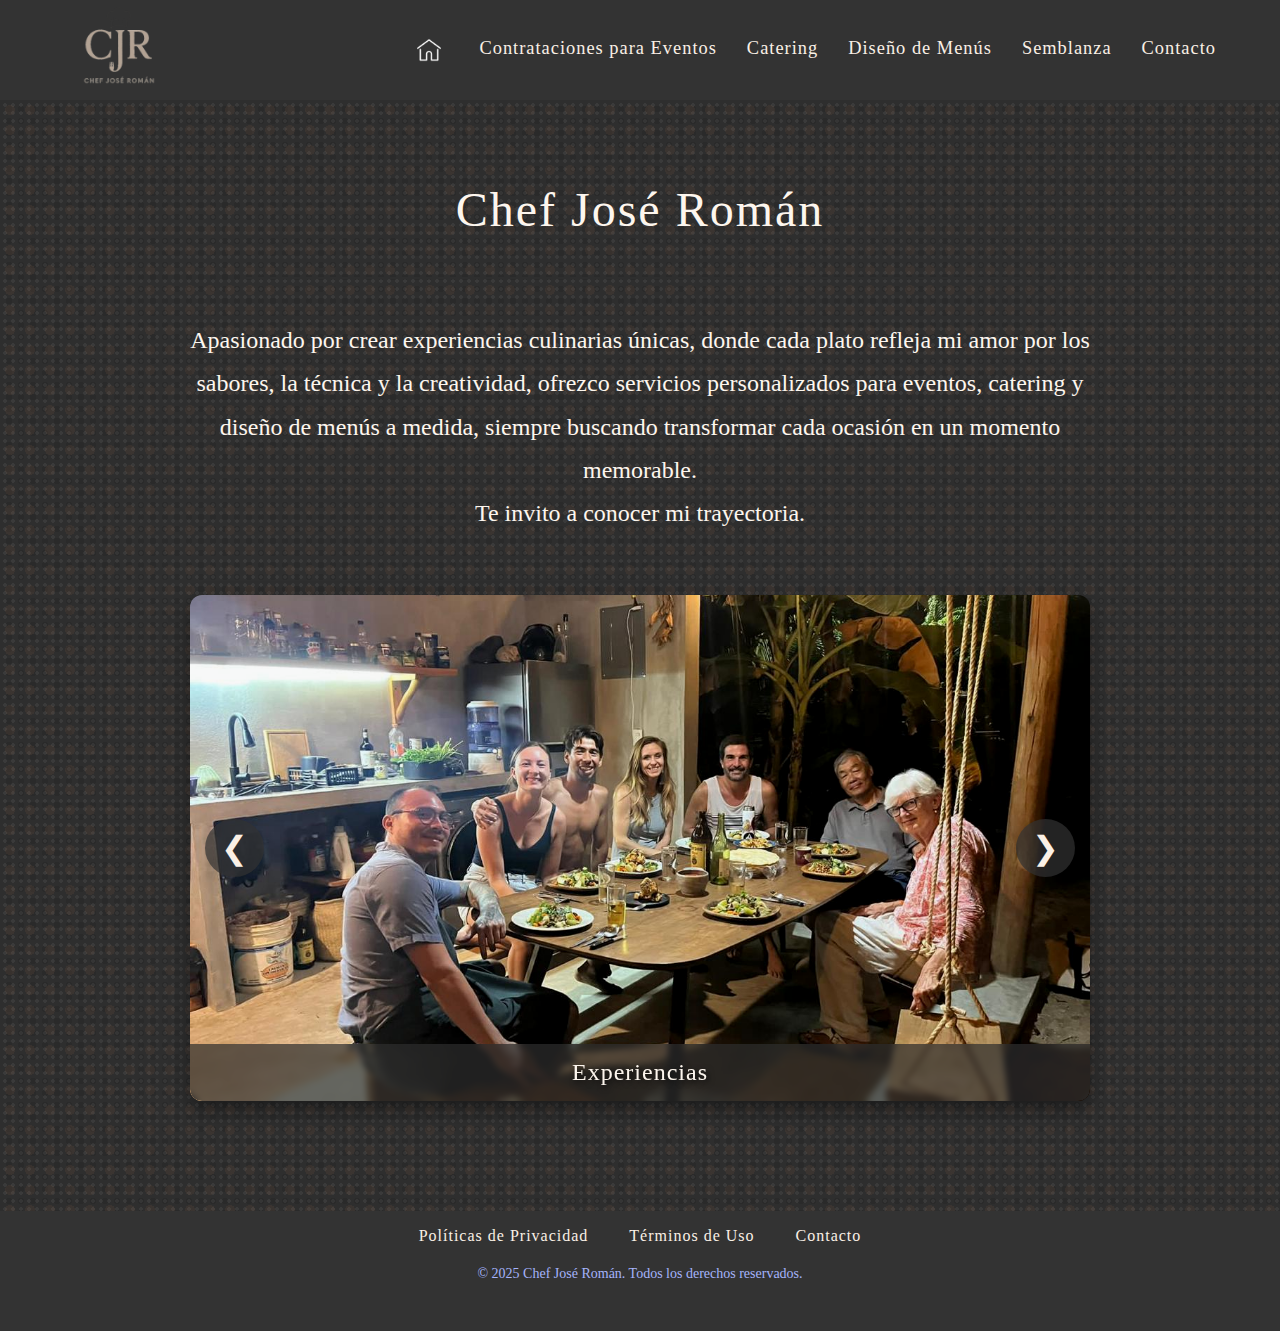
<file: index.html>
<!DOCTYPE html>
<html lang="es">
  <head>
    <meta charset="UTF-8" />
    <meta name="viewport" content="width=device-width, initial-scale=1.0" />
    <title>Home</title>
    <link rel="stylesheet" href="css/styles.css" />
    <link rel="icon" href="images/logo.png" type="image/png" />
    <link rel="preconnect" href="https://fonts.googleapis.com" />
    <link rel="preconnect" href="https://fonts.gstatic.com" crossorigin />
    <link href="https://fonts.googleapis.com/css2?family=Playball&display=swap"
      rel="stylesheet"
    />
  </head>

  <body>
    <header>
      <nav class="navbar">
        <div class="logo">
          <a href="index.html">
            <img src="images/logo.png" alt="Logo del sitio" />
          </a>
        </div>

        <div class="menu">
          <a href="index.html">
            <img
              src="images/casa.png"
              alt="Ir al inicio"
              class="home-icon"
            />
          </a>
          <a href="contrataciones.html">Contrataciones para Eventos</a>
          <a href="catering.html">Catering</a>
          <a href="diseño.html">Diseño de Menús</a>
          <a href="semblanza.html">Semblanza</a>
          <a href="contacto.html">Contacto</a>
        </div>
      </nav>
    </header>
    <main>
      <h1>Chef José Román</h1>
      <hr />
      <p>
        Apasionado por crear experiencias culinarias únicas, donde cada plato
        refleja mi amor por los sabores, la técnica y la creatividad, ofrezco
        servicios personalizados para eventos, catering y diseño de menús a
        medida, siempre buscando transformar cada ocasión en un momento
        memorable.<br> Te invito a conocer mi trayectoria.
      </p>
      <div class="carrusel">
        <div class="carrusel-contenedor">
          <div class="carrusel-item activo">
            <img
              src="images/imagen2.jpeg"
              alt="Reunión"
            />
            <div class="carrusel-texto">Experiencias</div>
          </div>

          <div class="carrusel-item">
            <img
              src="images/imagen1.jpeg"
              alt="Plato 2 del chef José Román"
            />
            <div class="carrusel-texto">Sabor</div>
          </div>

          <div class="carrusel-item">
            <img
              src="images/imagen8.jpeg"
              alt="Plato 3 del chef José Román"
            />
            <div class="carrusel-texto">Personalizado</div>
          </div>

          <div class="carrusel-item">
            <img
              src="images/imagen10.jpeg"
              alt="Plato 4 del chef José Román"
            />
            <div class="carrusel-texto">Pasión</div>
          </div>

          <div class="carrusel-item">
            <img
              src="images/imagen12.jpeg"
              alt="Plato 5 del chef José Román"
            />
            <div class="carrusel-texto">Exclusividad</div>
          </div>

          <div class="carrusel-item">
            <img
              src="images/imagen15.jpeg"
              alt="Plato 6 del chef José Román"
            />
            <div class="carrusel-texto">Frescura</div>
          </div>

          <div class="carrusel-item">
            <img
              src="images/imagen18.jpeg"
              alt="Plato 7 del chef José Román"
            />
            <div class="carrusel-texto">Innovación</div>
          </div>

          <div class="carrusel-item">
            <img
              src="images/imagen24.jpeg"
              alt="Plato 8 del chef José Román"
            />
            <div class="carrusel-texto">Tradición</div>
          </div>

          <div class="carrusel-item">
            <img
              src="images/imagen25.jpeg"
              alt="Plato 9 del chef José Román"
            />
            <div class="carrusel-texto">Memorable</div>
          </div>

          <div class="carrusel-item">
            <img
              src="images/imagen30.jpeg"
              alt="Plato 10 del chef José Román"
            />
            <div class="carrusel-texto">Creatividad</div>
          </div>
        </div>

        <button class="carrusel-btn prev">&#10094;</button>
        <button class="carrusel-btn next">&#10095;</button>
      </div>
    </main>
    <footer>
      <nav class="footer-nav">
        <div class="footer-links">
          <a href="politicas.html">Políticas de Privacidad</a>
          <a href="terminos.html">Términos de Uso</a>
          <a href="contacto.html">Contacto</a>
        </div>
        <p class="footer-copy">
          &copy; 2025 Chef José Román. Todos los derechos reservados.
        </p>
      </nav>
    </footer>
    <script src="js/script.js"></script>
  </body>
</html>
</file>
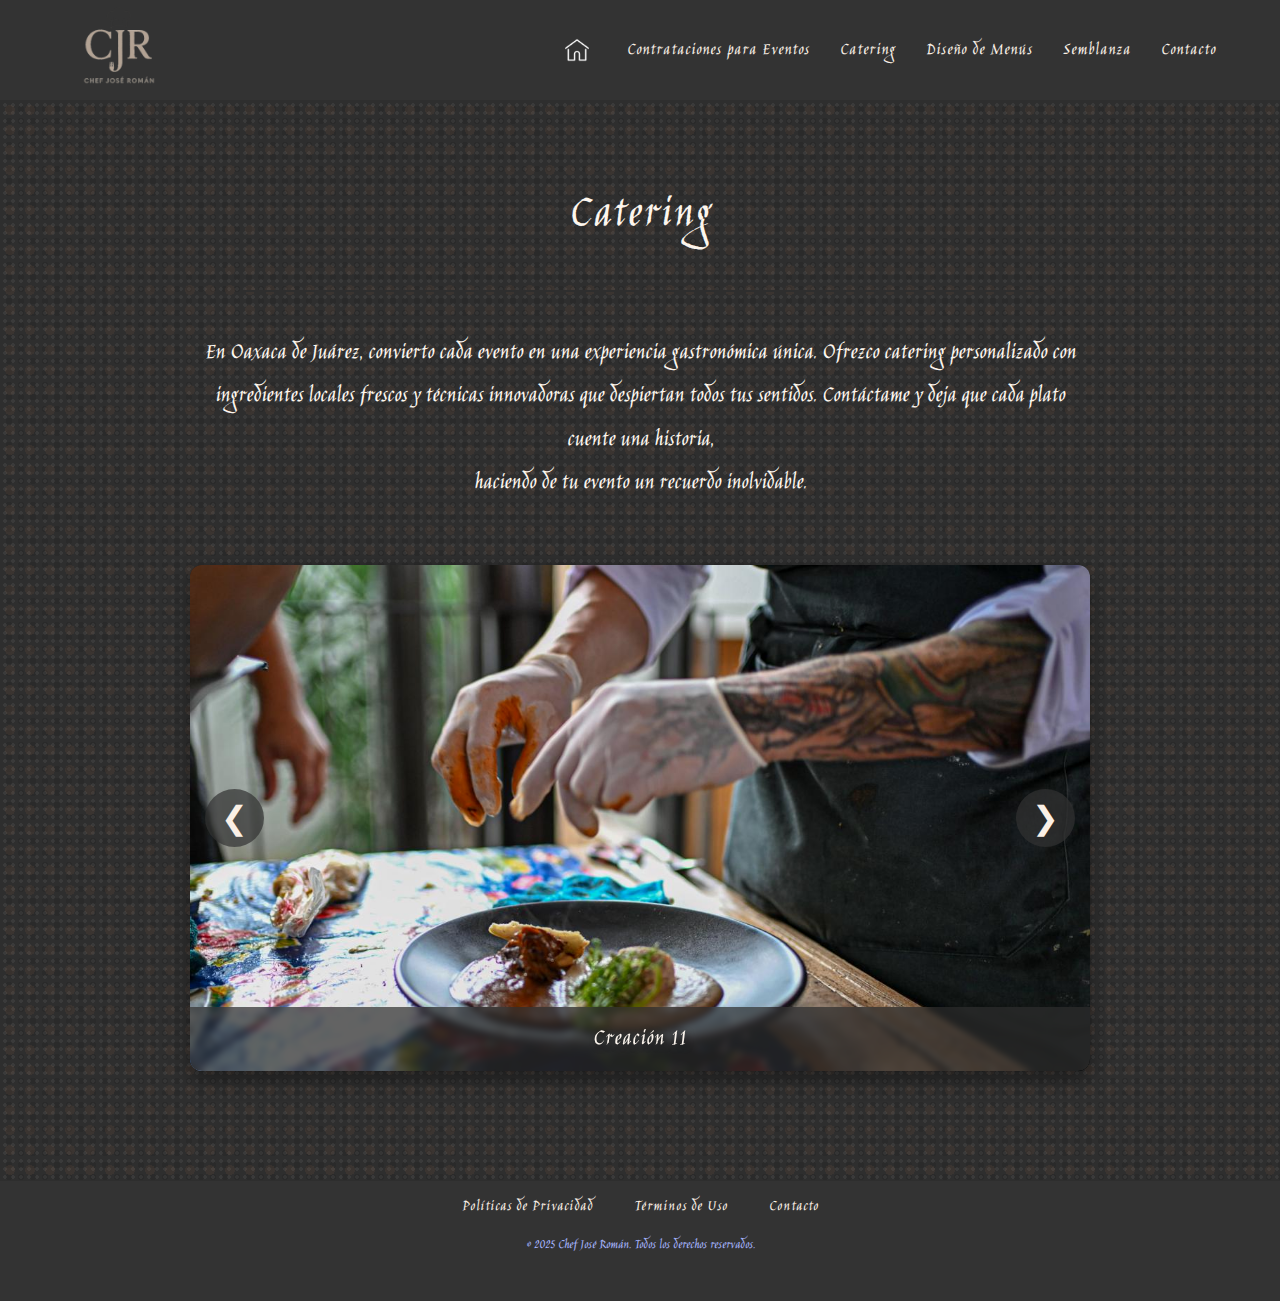
<file: catering.html>
<!DOCTYPE html>
<html lang="es">
<head>
  <meta charset="UTF-8">
  <meta name="viewport" content="width=device-width, initial-scale=1.0">
  <title>Catering</title>
  <link rel="stylesheet" href="css/styles.css">
  <link rel="icon" href="images/logo.png" type="image/png">
  <link rel="preconnect" href="https://fonts.googleapis.com">
  <link rel="preconnect" href="https://fonts.gstatic.com" crossorigin>
  <link href="https://fonts.googleapis.com/css2?family=Jim+Nightshade&family=Playball&display=swap" rel="stylesheet"
  />
</head>
<body>
  <header>
    <nav class="navbar">
      <div class="logo">
        <a href="index.html">
          <img src="images/logo.png" alt="Logo del sitio" />
        </a>
      </div>
      <div class="menu">
        <a href="index.html">
          <img src="images/casa.png" alt="Ir al inicio" class="home-icon" />
        </a>
        <a href="contrataciones.html">Contrataciones para Eventos</a>
        <a href="catering.html">Catering</a>
        <a href="diseño.html">Diseño de Menús</a>
        <a href="semblanza.html">Semblanza</a>
        <a href="contacto.html">Contacto</a>
      </div>
    </nav>
  </header>

  <main>
    <h1>Catering</h1>
    <hr>
    <p>
        En Oaxaca de Juárez, convierto cada evento en una experiencia gastronómica única. Ofrezco catering personalizado con ingredientes locales frescos y técnicas innovadoras que despiertan todos tus sentidos. Contáctame y deja que cada plato cuente una historia,<br> haciendo de tu evento un recuerdo inolvidable.
    </p>

    <!-- ==============================
         CARRUSEL DE IMÁGENES
    =============================== -->
    <div class="carrusel">
      <div class="carrusel-contenedor">

        <div class="carrusel-item activo">
          <img src="images/imagen22.jpeg" alt="Plato 11 del chef José Román" />
          <div class="carrusel-texto">Creación 11</div>
        </div>

        <div class="carrusel-item">
          <img src="images/imagen23.jpeg" alt="Plato 12 del chef José Román" />
          <div class="carrusel-texto">Creación 12</div>
        </div>

        <div class="carrusel-item">
          <img src="images/imagen29.jpeg" alt="Plato 13 del chef José Román" />
          <div class="carrusel-texto">Creación 13</div>
        </div>

        <div class="carrusel-item">
          <img src="images/imagen31.jpeg" alt="Plato 14 del chef José Román" />
          <div class="carrusel-texto">Creación 14</div>
        </div>

        <div class="carrusel-item">
          <img src="images/imagen32.jpeg" alt="Plato 15 del chef José Román" />
          <div class="carrusel-texto">Creación 15</div>
        </div>

      <button class="carrusel-btn prev">&#10094;</button>
      <button class="carrusel-btn next">&#10095;</button>
    </div>
  </main>

  <footer>
    <nav class="footer-nav">
      <div class="footer-links">
        <a href="politicas.html">Políticas de Privacidad</a>
        <a href="terminos.html">Términos de Uso</a>
        <a href="contacto.html">Contacto</a>
      </div>
      <p class="footer-copy">&copy; 2025 Chef José Román. Todos los derechos reservados.</p>
    </nav>
  </footer>

  <script src="js/script.js"></script>
</body>
</html>
</file>
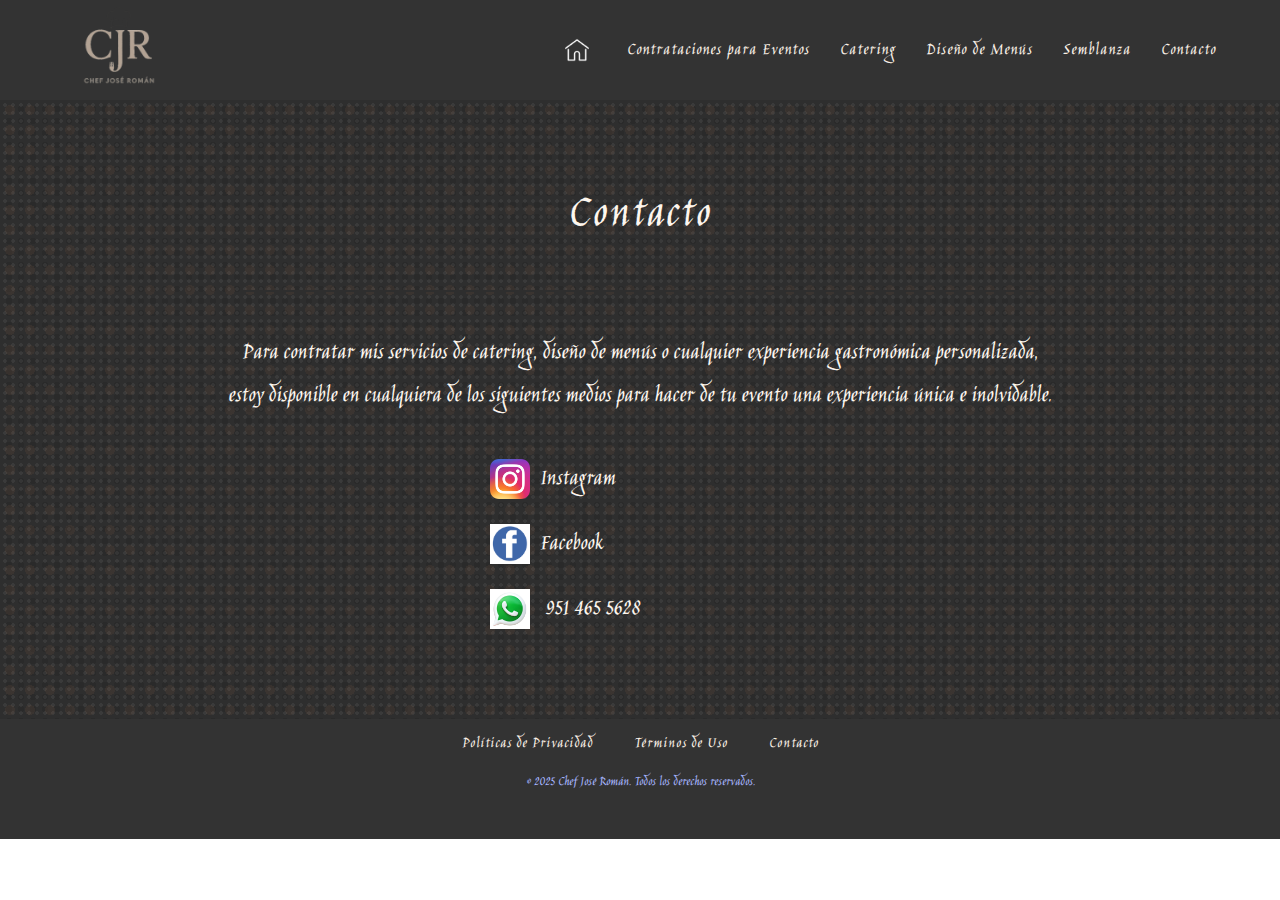
<file: contacto.html>
<!DOCTYPE html>
<html lang="es">
<head>
  <meta charset="UTF-8">
  <meta name="viewport" content="width=device-width, initial-scale=1.0">
  <title>Contacto</title>
  <link rel="stylesheet" href="css/styles.css">
  <link rel="icon" href="images/logo.png" type="image/png">
  <link rel="preconnect" href="https://fonts.googleapis.com">
  <link rel="preconnect" href="https://fonts.gstatic.com" crossorigin>
  <link href="https://fonts.googleapis.com/css2?family=Jim+Nightshade&family=Playball&display=swap" rel="stylesheet"
  />
</head>
<body>
    <header>
        <nav class="navbar">
            <div class="logo">
                <a href="index.html">
                    <img src="images/logo.png" alt="Logo del sitio" />
                </a>
            </div>
            <div class="menu">
                <a href="index.html">
                    <img src="images/casa.png" alt="Ir al inicio" class="home-icon" />
                </a>
                <a href="contrataciones.html">Contrataciones para Eventos</a>
                <a href="catering.html">Catering</a>
                <a href="diseño.html">Diseño de Menús</a>
                <a href="semblanza.html">Semblanza</a>
                <a href="contacto.html">Contacto</a>
            </div>
        </nav>
    </header>

    <main>
        <h1>Contacto</h1>
        <hr>
        <p>
            Para contratar mis servicios de catering, diseño de menús o cualquier experiencia gastronómica personalizada,<br> estoy disponible en cualquiera de los siguientes medios para hacer de tu evento una experiencia única e inolvidable.
        </p>
        
        <ul class="contact-list">
        <li>
            <a href="https://www.instagram.com/tu_usuario" target="_blank">
            <img src="images/insta.png" alt="Instagram">
            Instagram
            </a>
        </li>
        <li>
            <a href="https://www.facebook.com/tu_usuario" target="_blank">
            <img src="images/face.png" alt="Facebook">
            Facebook
            </a>
        </li>
        <li class="whatsapp-number">
            <img src="images/whats.jpg" alt="WhatsApp">
            951 465 5628
        </li>
        </ul>
    </main>

    <footer>
        <nav class="footer-nav">
            <div class="footer-links">
                <a href="politicas.html">Políticas de Privacidad</a>
                <a href="terminos.html">Términos de Uso</a>
                <a href="contacto.html">Contacto</a>
            </div>
            <p class="footer-copy">&copy; 2025 Chef José Román. Todos los derechos reservados.</p>
        </nav>
    </footer>

    <script src="js/script.js"></script>
</body>
</html>
</file>
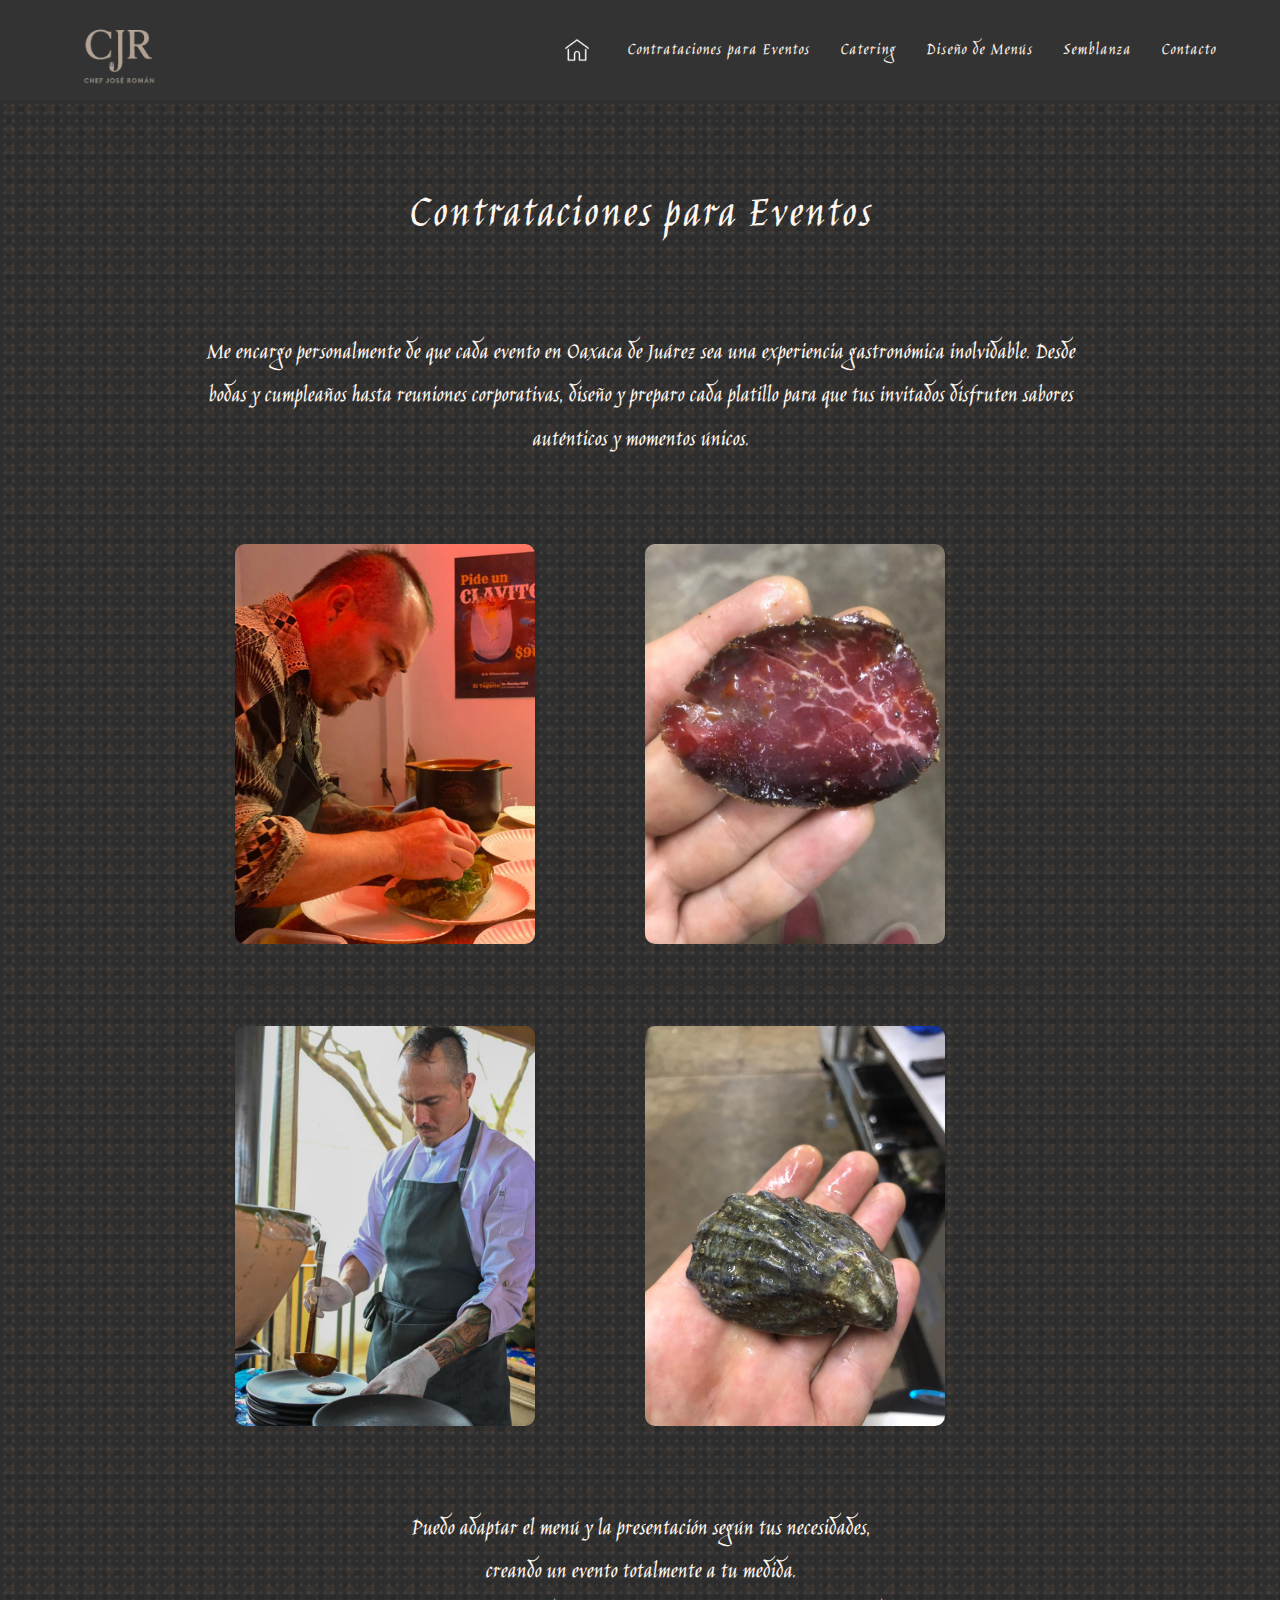
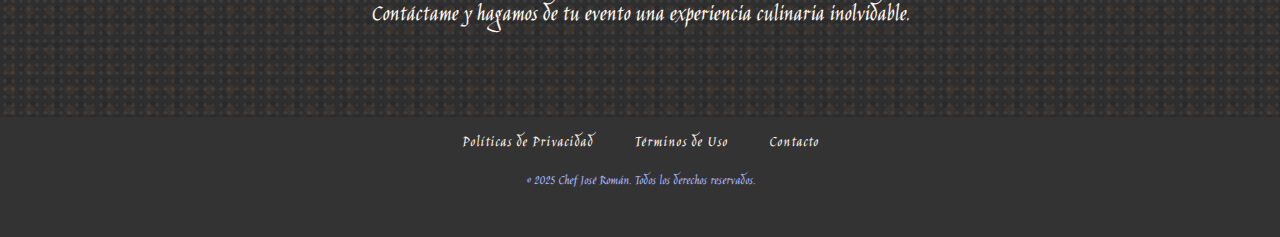
<file: contrataciones.html>
<!DOCTYPE html>
<html lang="es">
<head>
  <meta charset="UTF-8">
  <meta name="viewport" content="width=device-width, initial-scale=1.0">
  <title>Contrataciones</title>
  <link rel="stylesheet" href="css/styles.css">
  <link rel="icon" href="images/logo.png" type="image/png">
  <link rel="preconnect" href="https://fonts.googleapis.com">
  <link rel="preconnect" href="https://fonts.gstatic.com" crossorigin>
  <link href="https://fonts.googleapis.com/css2?family=Jim+Nightshade&family=Playball&display=swap" rel="stylesheet"
  />
</head>
</head>
<body>
    <header>
    <nav class="navbar">
        <div class="logo">
        <a href="index.html">
            <img src="images/logo.png" alt="Logo del sitio" />
        </a>
        </div>
        <div class="menu">
        <a href="index.html">
            <img src="images/casa.png" alt="Ir al inicio" class="home-icon" />
        </a>
        <a href="contrataciones.html">Contrataciones para Eventos</a>
        <a href="catering.html">Catering</a>
        <a href="diseño.html">Diseño de Menús</a>
        <a href="semblanza.html">Semblanza</a>
        <a href="contacto.html">Contacto</a>
        </div>
    </nav>
    </header>
        <main>
            <h1>Contrataciones para Eventos</h1>
            <hr>
            <p>
                Me encargo personalmente de que cada evento en Oaxaca de Juárez sea una experiencia gastronómica inolvidable. Desde bodas y cumpleaños hasta reuniones corporativas, diseño y preparo cada platillo para que tus invitados disfruten sabores auténticos y momentos únicos.
            </p>
            <hr>  
            <div id="imagenes_paralelas_1" class="imagenes_paralelas">
                <div class="imagen-item">
                    <img src="images/imagen14.jpeg" alt="Descripción imagen 1" />
                </div>
                <div class="imagen-item">
                    <img src="images/imagen3.jpeg" alt="Descripción imagen 2" />
                </div>
            </div>

            <hr>  
            <div id="imagenes_paralelas_2" class="imagenes_paralelas">
                <div class="imagen-item">
                    <img src="images/imagen21.jpeg" alt="Descripción imagen 1" />
                </div>
                <div class="imagen-item">
                    <img src="images/imagen6.jpeg" alt="Descripción imagen 2" />
                </div>
            </div>
            <hr>
            <p>
               Puedo adaptar el menú y la presentación según tus necesidades, <br>  creando un evento totalmente a tu medida. <br> Contáctame y hagamos de tu evento una experiencia culinaria inolvidable.
            </p>
        </main>

        <footer>
        <nav class="footer-nav">
            <div class="footer-links">
            <a href="politicas.html">Políticas de Privacidad</a>
            <a href="terminos.html">Términos de Uso</a>
            <a href="contacto.html">Contacto</a>
            </div>
            <p class="footer-copy">&copy; 2025 Chef José Román. Todos los derechos reservados.</p>
        </nav>
        </footer>
    <script src="js/script.js"></script>
</body>
</html>
</file>
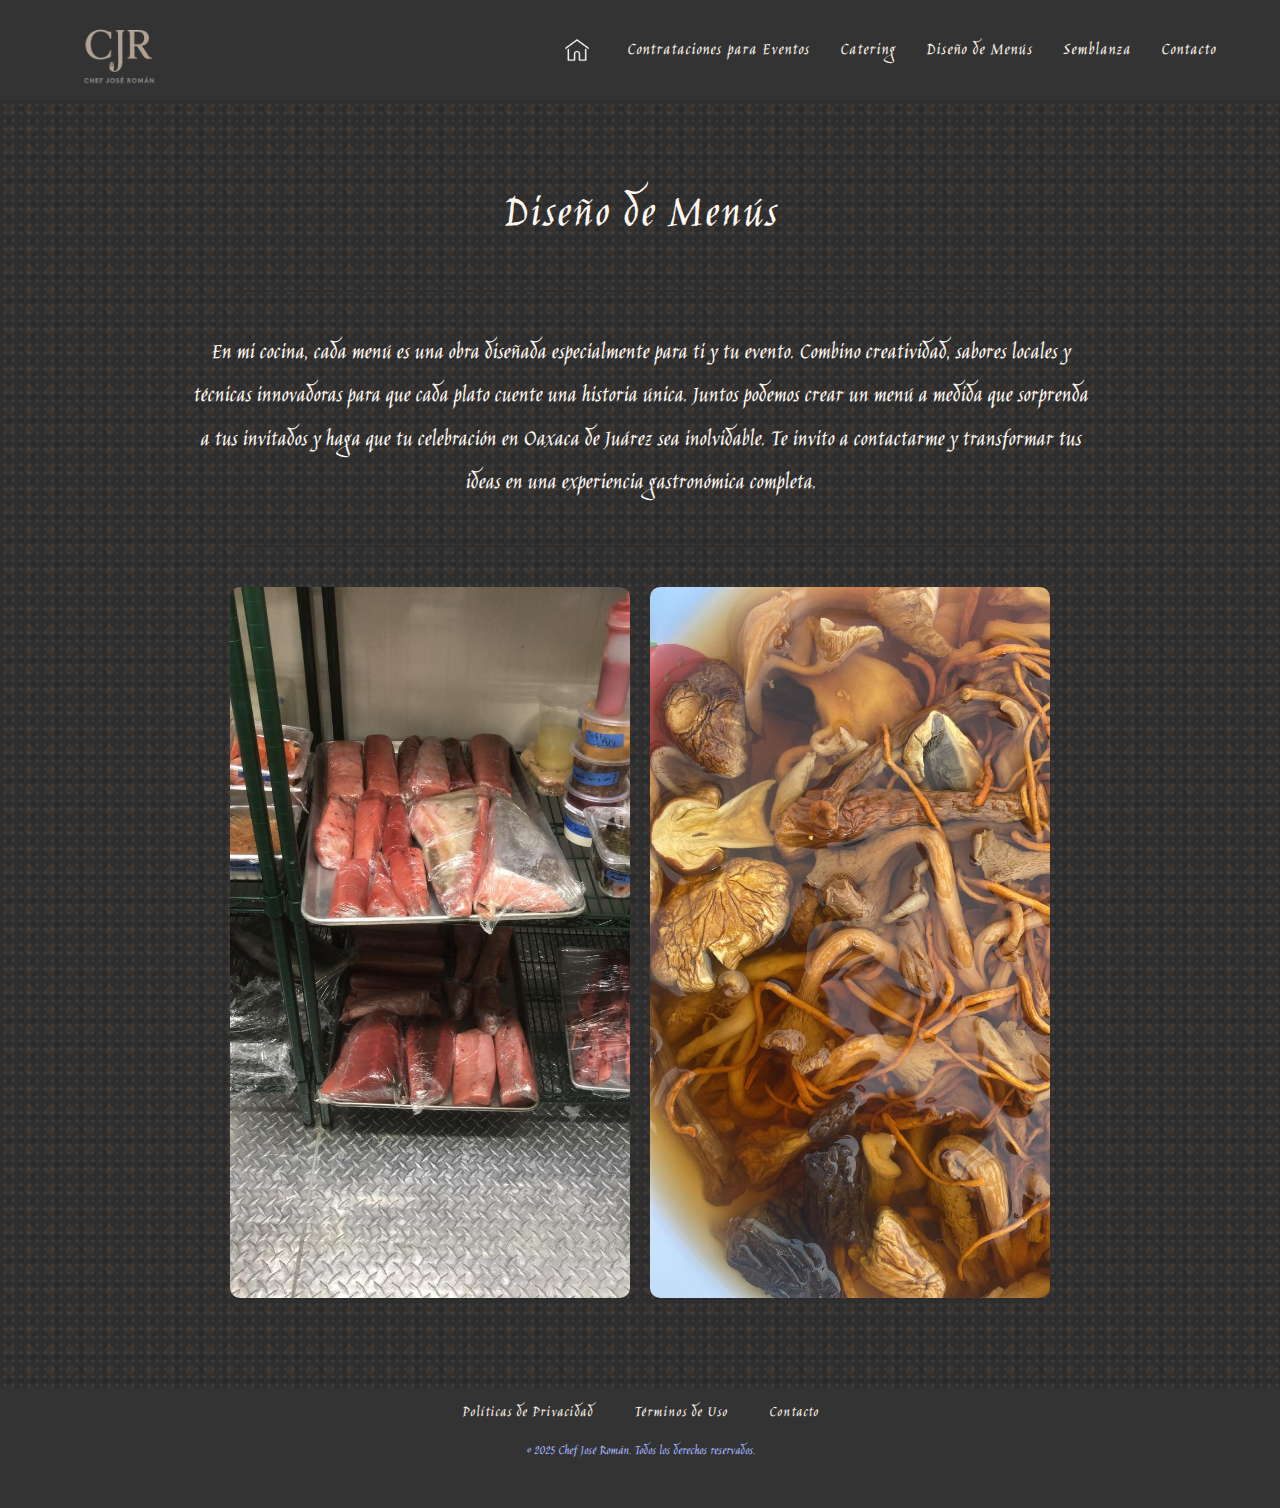
<file: diseño.html>
<!DOCTYPE html>
<html lang="es">
<head>
  <meta charset="UTF-8">
  <meta name="viewport" content="width=device-width, initial-scale=1.0">
  <title>Diseño</title>
  <link rel="stylesheet" href="css/styles.css">
  <link rel="icon" href="images/logo.png" type="image/png">
  <link rel="preconnect" href="https://fonts.googleapis.com">
  <link rel="preconnect" href="https://fonts.gstatic.com" crossorigin>
  <link href="https://fonts.googleapis.com/css2?family=Jim+Nightshade&family=Playball&display=swap" rel="stylesheet"
  />
</head>
</head>
<body>
    <header>
    <nav class="navbar">
        <div class="logo">
        <a href="index.html">
            <img src="images/logo.png" alt="Logo del sitio" />
        </a>
        </div>
        <div class="menu">
        <a href="index.html">
            <img src="images/casa.png" alt="Ir al inicio" class="home-icon" />
        </a>
        <a href="contrataciones.html">Contrataciones para Eventos</a>
        <a href="catering.html">Catering</a>
        <a href="diseño.html">Diseño de Menús</a>
        <a href="semblanza.html">Semblanza</a>
        <a href="contacto.html">Contacto</a>
        </div>
    </nav>
    </header>
    <main>
        <h1>Diseño de Menús</h1>
        <hr>
        <p>
            En mi cocina, cada menú es una obra diseñada especialmente para ti y tu evento. Combino creatividad, sabores locales y técnicas innovadoras para que cada plato cuente una historia única. Juntos podemos crear un menú a medida que sorprenda a tus invitados y haga que tu celebración en Oaxaca de Juárez sea inolvidable. Te invito a contactarme y transformar tus ideas en una experiencia gastronómica completa.
        </p>
        <hr>  
        <div class="imagenes_paralelas">
        <div class="imagen-item">
            <img src="images/imagen7.jpeg" alt="Descripción imagen 1" />
        </div>
        <div class="imagen-item">
            <img src="images/imagen9.jpeg" alt="Descripción imagen 2" />
        </div>
        </div>
    </main>
        <footer>
        <nav class="footer-nav">
            <div class="footer-links">
            <a href="politicas.html">Políticas de Privacidad</a>
            <a href="terminos.html">Términos de Uso</a>
            <a href="contacto.html">Contacto</a>
            </div>
            <p class="footer-copy">&copy; 2025 Chef José Román. Todos los derechos reservados.</p>
        </nav>
        </footer>
    <script src="js/script.js"></script>
</body>
</html>
</file>
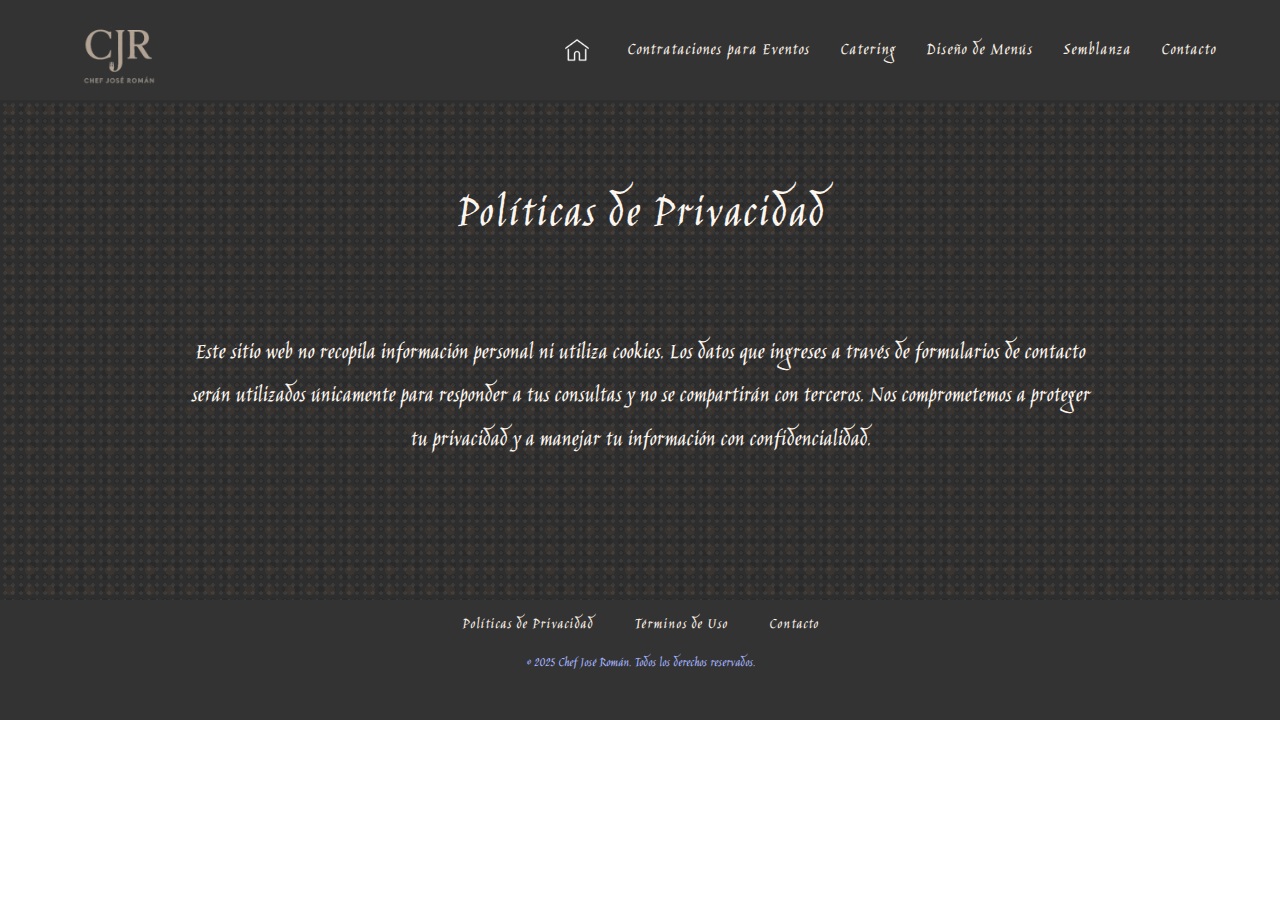
<file: politicas.html>
<!DOCTYPE html>
<html lang="es">
<head>
  <meta charset="UTF-8">
  <meta name="viewport" content="width=device-width, initial-scale=1.0">
  <title>Políticas</title>
  <link rel="stylesheet" href="css/styles.css">
  <link rel="icon" href="images/logo.png" type="image/png">
  <link rel="preconnect" href="https://fonts.googleapis.com">
  <link rel="preconnect" href="https://fonts.gstatic.com" crossorigin>
  <link href="https://fonts.googleapis.com/css2?family=Jim+Nightshade&family=Playball&display=swap" rel="stylesheet"
  />
</head>
</head>
<body>
    <header>
    <nav class="navbar">
        <div class="logo">
        <a href="index.html">
            <img src="images/logo.png" alt="Logo del sitio" />
        </a>
        </div>
        <div class="menu">
        <a href="index.html">
            <img src="images/casa.png" alt="Ir al inicio" class="home-icon" />
        </a>
        <a href="contrataciones.html">Contrataciones para Eventos</a>
        <a href="catering.html">Catering</a>
        <a href="diseño.html">Diseño de Menús</a>
        <a href="semblanza.html">Semblanza</a>
        <a href="contacto.html">Contacto</a>
        </div>
    </nav>
    </header>
    <main>
        <h1>Políticas de Privacidad</h1>
        <hr>
        <p>
            Este sitio web no recopila información personal ni utiliza cookies. Los datos que ingreses a través de formularios de contacto serán utilizados únicamente para responder a tus consultas y no se compartirán con terceros. Nos comprometemos a proteger tu privacidad y a manejar tu información con confidencialidad.
        </p>
    </main>
        <footer>
        <nav class="footer-nav">
            <div class="footer-links">
            <a href="politicas.html">Políticas de Privacidad</a>
            <a href="terminos.html">Términos de Uso</a>
            <a href="contacto.html">Contacto</a>
            </div>
            <p class="footer-copy">&copy; 2025 Chef José Román. Todos los derechos reservados.</p>
        </nav>
        </footer>
    <script src="js/script.js"></script>
</body>
</html>
</file>
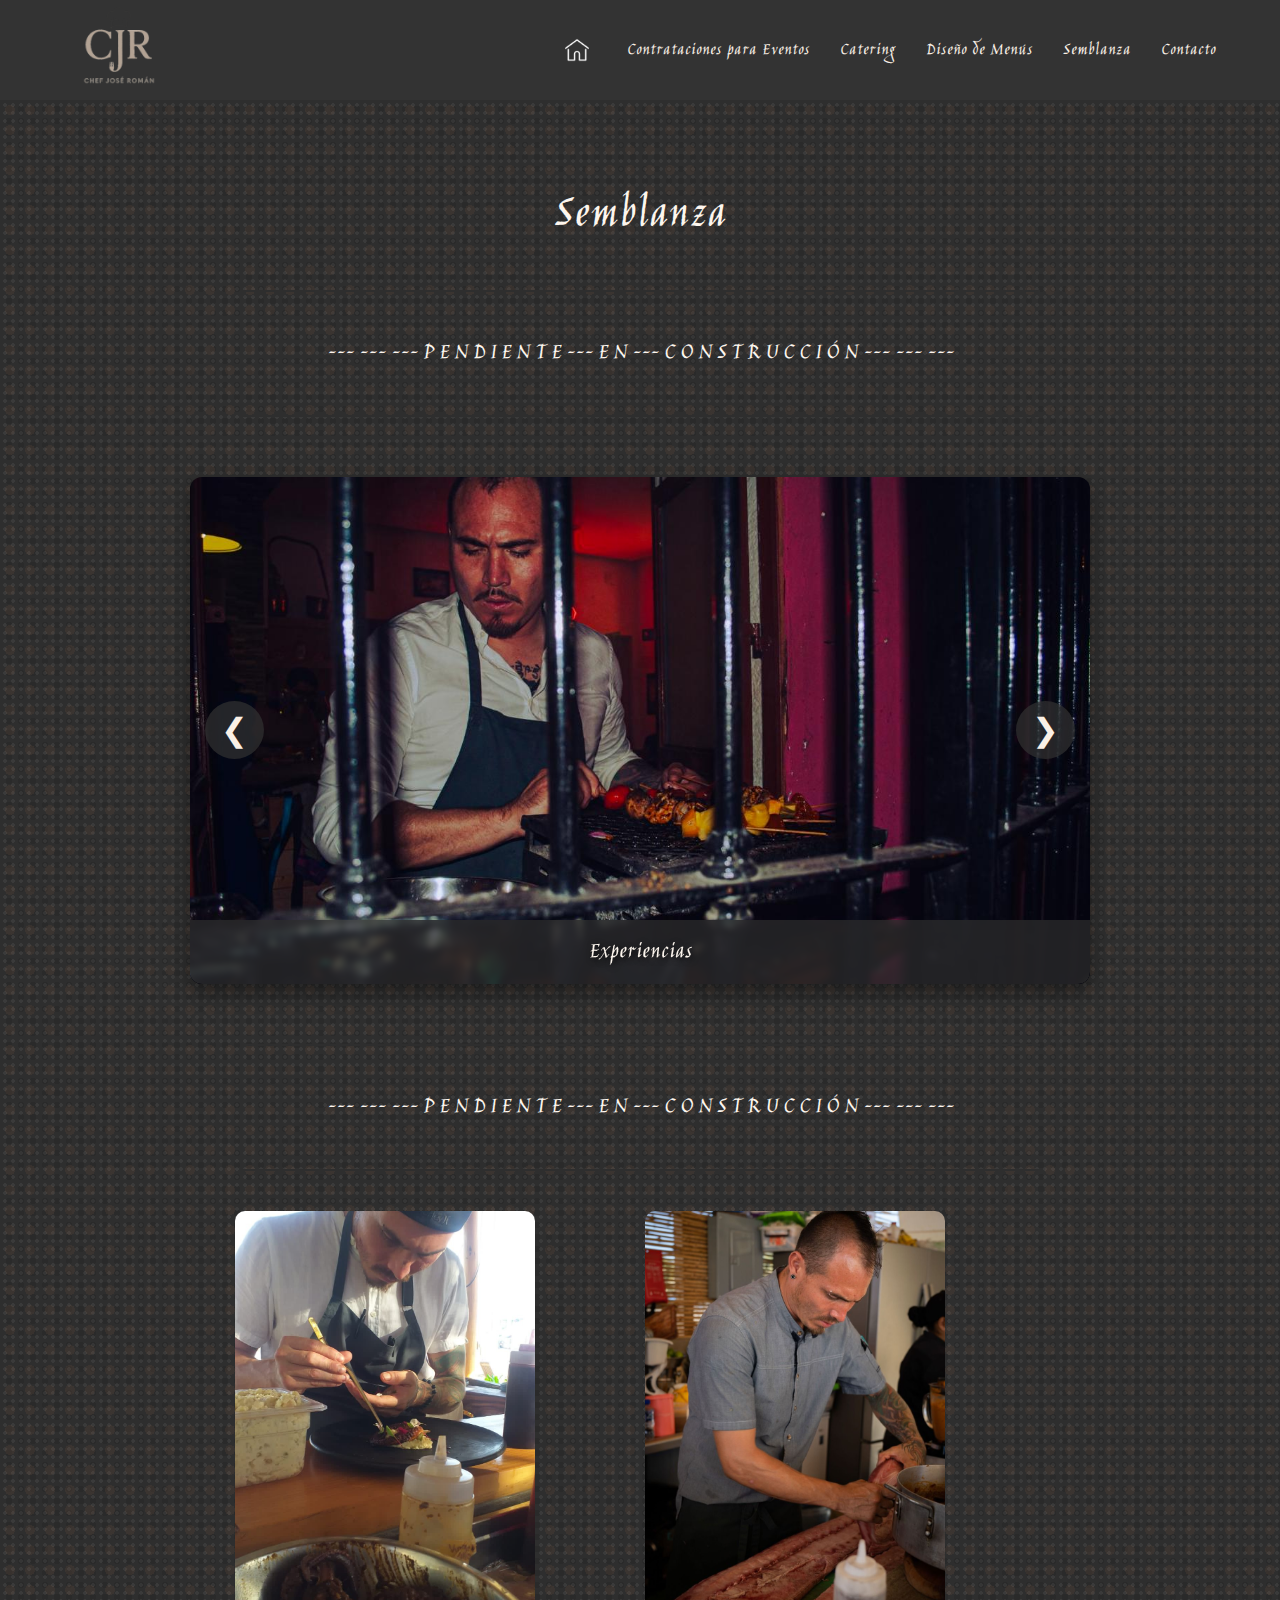
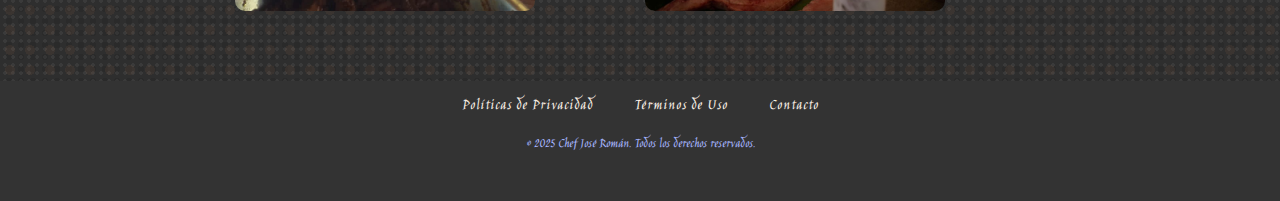
<file: semblanza.html>
<!DOCTYPE html>
<html lang="es">
<head>
  <meta charset="UTF-8">
  <meta name="viewport" content="width=device-width, initial-scale=1.0">
  <title>Semblanza</title>
  <link rel="stylesheet" href="css/styles.css">
  <link rel="icon" href="images/logo.png" type="image/png">
  <link rel="preconnect" href="https://fonts.googleapis.com">
  <link rel="preconnect" href="https://fonts.gstatic.com" crossorigin>
  <link href="https://fonts.googleapis.com/css2?family=Jim+Nightshade&family=Playball&display=swap" rel="stylesheet"
  />
</head>
<body>
  <header>
    <nav class="navbar">
      <div class="logo">
        <a href="index.html">
          <img src="images/logo.png" alt="Logo del sitio" />
        </a>
      </div>
      <div class="menu">
        <a href="index.html">
          <img src="images/casa.png" alt="Ir al inicio" class="home-icon" />
        </a>
        <a href="contrataciones.html">Contrataciones para Eventos</a>
        <a href="catering.html">Catering</a>
        <a href="diseño.html">Diseño de Menús</a>
        <a href="semblanza.html">Semblanza</a>
        <a href="contacto.html">Contacto</a>
      </div>
    </nav>
  </header>
  <main>
    <h1>Semblanza</h1>
    <hr>
    <p>
      --- --- ---    P E N D I E N T E    ---    E N ---   C O N S T R U C C I Ó N    --- --- ---
    </p>
    <hr>
    <div class="carrusel">
      <div class="carrusel-contenedor">
        <div class="carrusel-item activo">
          <img src="images/imagen10.jpeg" alt="Reunión" />
          <div class="carrusel-texto">Experiencias</div>
        </div>

        <div class="carrusel-item">
          <img src="images/imagen11.jpeg" alt="Plato 2 del chef José Román" />
          <div class="carrusel-texto">Sabor</div>
        </div>

        <div class="carrusel-item">
          <img src="images/imagen14.jpeg" alt="Plato 3 del chef José Román" />
          <div class="carrusel-texto">Personalizado</div>
        </div>

        <div class="carrusel-item">
          <img src="images/imagen25.jpeg" alt="Plato 4 del chef José Román" />
          <div class="carrusel-texto">Pasión</div>
        </div>

        <div class="carrusel-item">
          <img src="images/imagen26.jpeg" alt="Plato 5 del chef José Román" />
          <div class="carrusel-texto">Exclusividad</div>
        </div>

        <div class="carrusel-item">
          <img src="images/imagen35.jpeg" alt="Plato 6 del chef José Román" />
          <div class="carrusel-texto">Frescura</div>
        </div>

        <div class="carrusel-item">
          <img src="images/imagen36.jpeg" alt="Plato 7 del chef José Román" />
          <div class="carrusel-texto">Innovación</div>
        </div>

        <div class="carrusel-item">
          <img src="images/imagen37.jpeg" alt="Plato 8 del chef José Román" />
          <div class="carrusel-texto">Tradición</div>
        </div>

        <div class="carrusel-item">
          <img src="images/imagen38.jpeg" alt="Plato 9 del chef José Román" />
          <div class="carrusel-texto">Memorable</div>
        </div>

        <div class="carrusel-item">
          <img src="images/imagen39.jpeg" alt="Plato 10 del chef José Román" />
          <div class="carrusel-texto">Creatividad</div>
        </div>
      </div>

      <button class="carrusel-btn prev">&#10094;</button>
      <button class="carrusel-btn next">&#10095;</button>
    </div>
    <hr>
    <p>
      --- --- ---    P E N D I E N T E    ---    E N ---   C O N S T R U C C I Ó N    --- --- ---
    </p>
    <hr>
    <div id="imagenes_paralelas_2" class="imagenes_paralelas">
        <div class="imagen-item">
            <img src="images/imagen52.jpeg" alt="Descripción imagen 1" />
        </div>
        <div class="imagen-item">
            <img src="images/imagen46.jpeg" alt="Descripción imagen 2" />
        </div>
    </div>
  </main>
  <footer>
    <nav class="footer-nav">
      <div class="footer-links">
        <a href="politicas.html">Políticas de Privacidad</a>
        <a href="terminos.html">Términos de Uso</a>
        <a href="contacto.html">Contacto</a>
      </div>
      <p class="footer-copy">&copy; 2025 Chef José Román. Todos los derechos reservados.</p>
    </nav>
  </footer>
  <script src="js/script.js"></script>
</body>
</html>
</file>
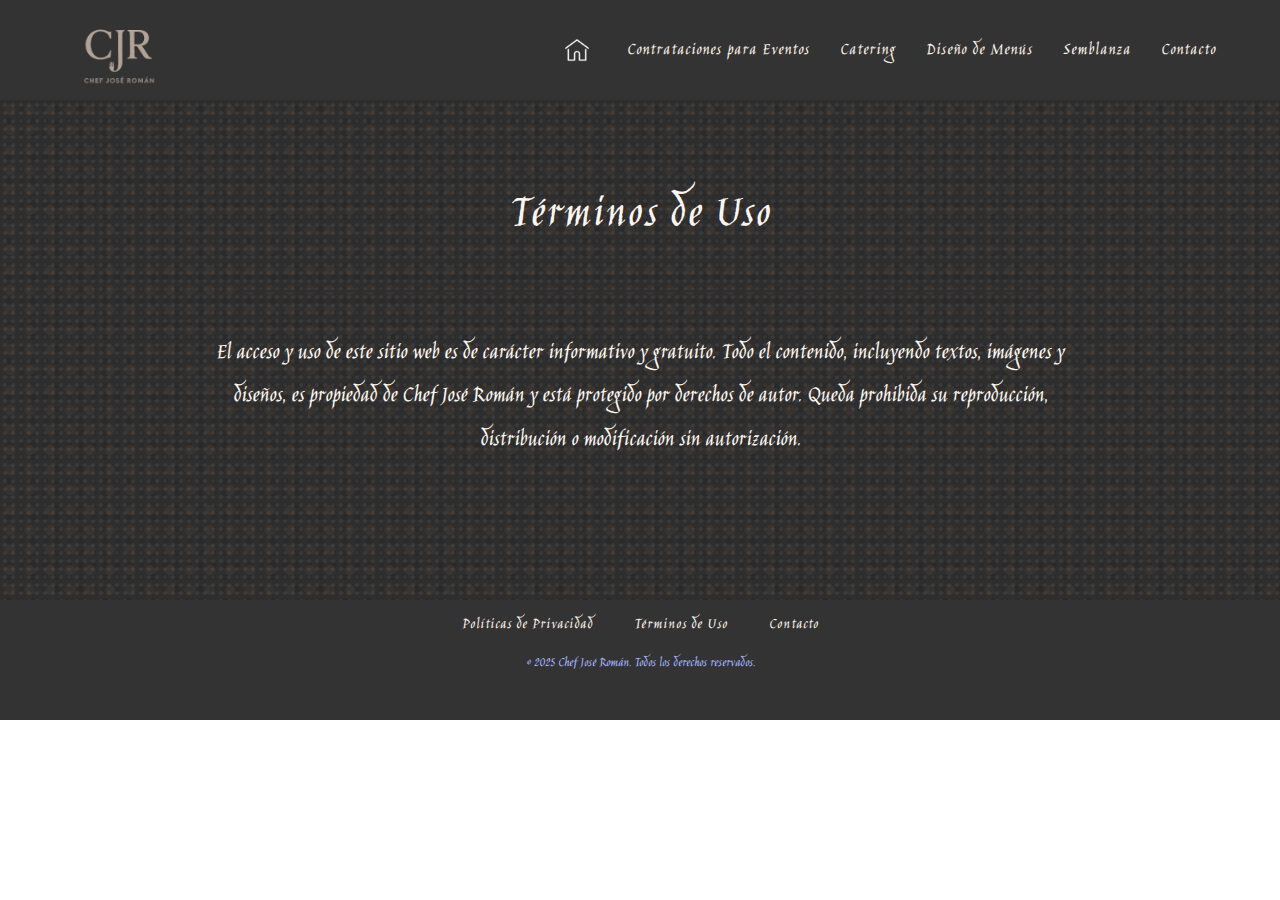
<file: terminos.html>
<!DOCTYPE html>
<html lang="es">
<head>
  <meta charset="UTF-8">
  <meta name="viewport" content="width=device-width, initial-scale=1.0">
  <title>Términos</title>
  <link rel="stylesheet" href="css/styles.css">
  <link rel="icon" href="images/logo.png" type="image/png">
  <link rel="preconnect" href="https://fonts.googleapis.com">
  <link rel="preconnect" href="https://fonts.gstatic.com" crossorigin>
  <link href="https://fonts.googleapis.com/css2?family=Jim+Nightshade&family=Playball&display=swap" rel="stylesheet"
  />
</head>
<body>
    <header>
    <nav class="navbar">
        <div class="logo">
        <a href="index.html">
            <img src="images/logo.png" alt="Logo del sitio" />
        </a>
        </div>
        <div class="menu">
        <a href="index.html">
            <img src="images/casa.png" alt="Ir al inicio" class="home-icon" />
        </a>
        <a href="contrataciones.html">Contrataciones para Eventos</a>
        <a href="catering.html">Catering</a>
        <a href="diseño.html">Diseño de Menús</a>
        <a href="semblanza.html">Semblanza</a>
        <a href="contacto.html">Contacto</a>
        </div>
    </nav>
    </header>
    <main>
        <h1>Términos de Uso</h1>
        <hr>
        <p>
            El acceso y uso de este sitio web es de carácter informativo y gratuito. Todo el contenido, incluyendo textos, imágenes y diseños, es propiedad de Chef José Román y está protegido por derechos de autor. Queda prohibida su reproducción, distribución o modificación sin autorización.
        </p>
    </main>
        <footer>
        <nav class="footer-nav">
            <div class="footer-links">
            <a href="politicas.html">Políticas de Privacidad</a>
            <a href="terminos.html">Términos de Uso</a>
            <a href="contacto.html">Contacto</a>
            </div>
            <p class="footer-copy">&copy; 2025 Chef José Román. Todos los derechos reservados.</p>
        </nav>
        </footer>
    <script src="js/script.js"></script>
</body>
</html>
</file>
<file: css/styles.css>
/* ==============================
   RESET / BASE
============================== */

/* Estilos globales */

body {
  margin: 0;
  /* IMPORTANTE: Usar la fuente del cuerpo de texto en el body */
  font-family: 'Playball', cursive; 
}

/* ==============================
   TIPOGRAFÍA GLOBAL
============================== */

h1 {
  font-size: 3rem; 
  color: #FDF6EE;  /* Naranja Quemado (Acento) */
  text-align: center;
  margin-bottom: 30px;
  font-family: "Jim Nightshade", cursive; 
  text-transform: none; 
  font-weight: 400; 
  letter-spacing: 2px; /* Añadimos espaciado para un toque más de grafiti/impacto */
}

p {
  font-size: 1.5rem; 
  color: #FDF6EE;
  line-height: 1.8; /* Aumentamos el interlineado */
  font-family: "Jim Nightshade", cursive;
  text-align: center; 
  max-width: 900px;
  margin: 0 auto 30px auto; 
  padding: 0 40px; 
}

hr {
  border: none;
  height: 2px; /* Un separador más grueso */
  background-color: #2E2E2E; /* Un gris sutil para separar */
  margin: 40px auto; /* Centrado y con margen */
  max-width: 800px; 
}

/* ==============================
   HEADER (Nuevo Estilo Cálido/Oscuro)
============================== */

header {
  background-color: #333333; /* Gris Carbón como base oscura */
  height: 100px; /* Bajamos la altura para un diseño más moderno */
  display: flex;
  align-items: center;
  justify-content: center;
}

.navbar {
  width: 90%;
  max-width: 1200px;
  display: flex;
  align-items: center;
  justify-content: space-between;
}

.logo img {
  height: 110px; /* REDUCIDO: De 160px a 60px para no dominar la pantalla */
}

.menu a {
  color: #FAF0E6;
  text-decoration: none;
  margin-left: 25px;
  font-weight: 400; /* equilibrado */
  font-size: 1.15rem;
  font-family: "Jim Nightshade", cursive;
  transition: color 0.3s ease, transform 0.2s ease;
  letter-spacing: 1px; /* más carácter */
}

.menu a:hover {
  color: #D2691E; /* Naranja acento */
  transform: scale(1.05);
}

.home-icon {
  width: 24px;       /* ajusta el tamaño del ícono */
  height: 24px;
  vertical-align: middle;
  margin-right: 8px; /* separa el ícono del texto si lo hay */
  transition: transform 0.2s ease;
}

.home-icon:hover {
  transform: scale(1.1);
}


/* ==============================
   MAIN (Fondo Cálido)
============================== */
main {
  background-color: #2E2E2E; /* gris oscuro cálido, más elegante que negro puro */
  min-height: 400px;
  padding: 50px 0;

  /* Textura granulada elegante */
  background-image: 
    radial-gradient(rgba(150, 100, 70, 0.12) 5px, transparent 5px),
    radial-gradient(rgba(0, 0, 0, 0.08) 3px, transparent 3px),
    radial-gradient(rgba(255, 255, 255, 0.06) 2px, transparent 2px);
  background-size: 20px 20px, 12px 12px, 8px 8px;
  background-position: 0 0, 3px 3px, 1px 1px;

}

/* ==============================
   CARRUSEL (Estilo cálido, coherente con el sitio)
============================== */

.carrusel {
  position: relative;
  aspect-ratio: 16 / 9;
  max-width: 900px;
  margin: 60px auto;
  overflow: hidden;
  border-radius: 12px;
  box-shadow: 0 8px 20px rgba(0,0,0,0.4);
  background-color: #1F1F1F; /* fondo cálido oscuro */
}

.carrusel-contenedor {
  display: flex;
  width: 100%;
  height: 100%;
  transition: transform 0.5s ease-in-out;
  position: relative;
}

.carrusel-item {
  width: 100%;
  height: 100%;
  flex-shrink: 0;
  opacity: 0;
  visibility: hidden;
  transition: opacity 1s ease-in-out, visibility 1s ease-in-out;
  position: absolute;
  top: 0;
  left: 0;
}


.carrusel-item.activo {
  opacity: 1;
  visibility: visible;
  position: relative;
}

.carrusel img {
  width: 100%;
  height: 100%;
  object-fit: cover; /* ocupa todo el espacio visualmente */
  filter: brightness(0.95) contrast(1.05);
  transition: transform 0.4s ease-in-out, filter 0.4s ease-in-out;
}

.carrusel img:hover {
  transform: scale(1.03);
  filter: brightness(1.05) contrast(1.1);
}

/* Botones de navegación */
.carrusel-btn {
  position: absolute;
  top: 50%;
  transform: translateY(-50%);
  background-color: rgba(50, 50, 50, 0.7);
  color: #FAF0E6;
  border: none;
  font-size: 2rem;
  padding: 10px 16px;
  cursor: pointer;
  border-radius: 50%;
  transition: background-color 0.3s ease, transform 0.2s ease;
  z-index: 10;
}

.carrusel-btn:hover {
  background-color: rgba(210,105,30,0.9); /* acento naranja D2691E */
  transform: scale(1.1);
}

.carrusel-btn.prev {
  left: 15px;
}

.carrusel-btn.next {
  right: 15px;
}

/* Texto descriptivo sobre la imagen */
.carrusel-texto {
  position: absolute;
  bottom: 0;
  left: 0;
  width: 100%;
  padding: 15px 0;
  background: rgba(46, 46, 46, 0.7);
  color: #FDF6EE;
  font-family: "Jim Nightshade", cursive;
  font-size: 1.5rem;
  text-align: center;
  text-shadow: 2px 2px 6px rgba(0,0,0,0.8);
  letter-spacing: 1px;
  border-radius: 0 0 12px 12px;
  backdrop-filter: blur(3px);
}

/* Adaptación responsiva */
@media (max-width: 768px) {
  .carrusel {
    max-width: 95%;
    aspect-ratio: 4 / 3;
  }

  .carrusel-texto {
    font-size: 1.1rem;
    padding: 10px 0;
  }

  .carrusel-btn {
    font-size: 1.5rem;
    padding: 8px 12px;
  }
}

.imagenes_paralelas {
  display: flex;
  justify-content: center;
  gap: 20px; /* espacio entre imágenes */
  margin: 40px 0; /* espacio arriba y abajo del bloque */
  flex-wrap: wrap; /* para que en pantallas pequeñas se adapten */
}

.imagenes_paralelas .imagen-item {
  flex: 1 1 300px; /* cada imagen ocupa espacio proporcional, mínimo 300px */
  max-width: 400px; /* máximo ancho por imagen */
}

.imagenes_paralelas .imagen-item img {
  width: 100%;
  height: auto;
  display: block;
  border-radius: 10px; /* opcional, para suavizar bordes */
  object-fit: cover;
}

/* Bloque de imágenes paralelas 1 */
#imagenes_paralelas_1 {
    display: flex;
    gap: 10px; /* menos espacio entre imágenes */
    justify-content: center;
    margin: 20px 0;
}

#imagenes_paralelas_1 .imagen-item img {
    width: 300px;      /* ancho fijo para todas las imágenes */
    height: 400px;     /* altura fija para todas las imágenes */
    object-fit: cover; /* recorta centrado si no coincide proporción */
    border-radius: 10px;
}

/* Bloque de imágenes paralelas 2 */
#imagenes_paralelas_2 {
    display: flex;
    gap: 10px; /* menos espacio entre imágenes */
    justify-content: center;
    margin: 20px 0;
}

#imagenes_paralelas_2 .imagen-item img {
    width: 300px;      /* ancho fijo para todas las imágenes */
    height: 400px;     /* altura fija para todas las imágenes */
    object-fit: cover; /* recorta centrado si no coincide proporción */
    border-radius: 10px;
}

/* ==============================
   Íconos de contacto
============================== */



/* Lista de contacto vertical centrada */
.contact-list {
  list-style: none;          /* elimina viñetas */
  padding: 0;
  margin: 40px auto;
  text-align: left;          /* puedes cambiar a center si quieres */
  max-width: 300px;          /* ancho máximo de la lista */
  font-family: "Jim Nightshade", cursive;
  font-size: 1.5rem;
  display: flex;
  flex-direction: column;    /* vertical */
  gap: 25px;                 /* espacio entre items */
}

/* Cada elemento de la lista con ícono + texto */
.contact-list li {
  display: flex;             /* ícono y texto en línea */
  align-items: center;       /* centrado vertical */
  gap: 15px;                 /* espacio entre ícono y texto */
}

/* Estilo de los enlaces */
.contact-list li a {
  text-decoration: none;
  color: #FDF6EE;
  display: flex;
  align-items: center;
  gap: 10px;
  transition: color 0.3s ease;
}

/* Hover del enlace */
.contact-list li a:hover {
  color: #D2691E; /* naranja acento */
}

/* Íconos dentro de la lista */
.contact-list li img {
  width: 40px;               /* tamaño del ícono */
  height: 40px;
  object-fit: contain;
}

.whatsapp-number {
  font-family: "Jim Nightshade", cursive; 
  font-size: 1.5rem;
  color: #FDF6EE;
  display: flex;
  align-items: center;
  gap: 10px;
}


/* ==============================
   FOOTER (Nuevo Estilo Cálido/Oscuro)
============================== */

footer {
  background-color: #333333; /* Gris Carbón */
  color: #FAF0E6;
  height: 120px; /* Un poco más alto */
  display: flex;
  align-items: center;
  justify-content: center;
  flex-direction: column;
  text-align: center;
}

.footer-nav {
  width: 90%;
  max-width: 1200px;
}
.footer-links a {
  color: #FAF0E6;
  text-decoration: none;
  margin: 0 18px;
  font-weight: 400;
  font-size: 1rem;
  font-family: "Jim Nightshade", cursive;
  transition: color 0.3s ease, transform 0.2s ease;
  letter-spacing: 1px;
}

.footer-links a:hover {
  color: #D2691E;
  transform: scale(1.05);
}

.footer-copy {
  font-size: 14px;
  color: #A5B4FC; /* Tono lila/gris más suave para el copyright */
  margin-top: 15px;
  text-align: center; /* Centra el texto horizontalmente */
}
</file>
